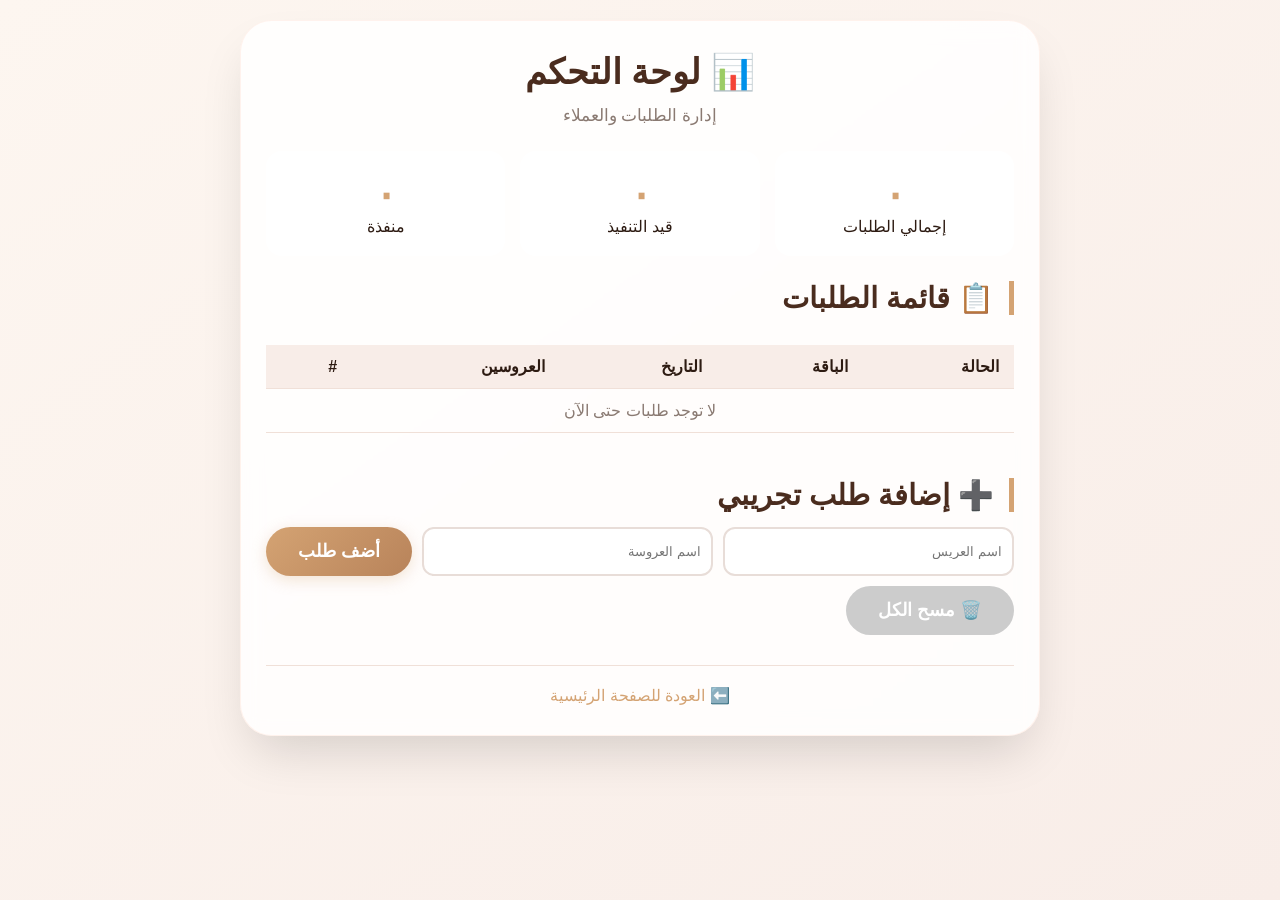
<file: admin.html>
<!DOCTYPE html>
<html lang="ar" dir="rtl">
<head>
    <meta charset="UTF-8">
    <meta name="viewport" content="width=device-width, initial-scale=1.0">
    <title>لوحة التحكم - دعوات زفاف</title>
    <link rel="stylesheet" href="style.css">
</head>
<body>
    <div class="container">
        <h1>📊 لوحة التحكم</h1>
        <p style="text-align: center; color: #8a7a72;">إدارة الطلبات والعملاء</p>

        <!-- إحصائيات سريعة -->
        <div class="admin-stats">
            <div class="stat-card">
                <div class="stat-number" id="totalOrders">٠</div>
                <div>إجمالي الطلبات</div>
            </div>
            <div class="stat-card">
                <div class="stat-number" id="pendingOrders">٠</div>
                <div>قيد التنفيذ</div>
            </div>
            <div class="stat-card">
                <div class="stat-number" id="completedOrders">٠</div>
                <div>منفذة</div>
            </div>
        </div>

        <!-- جدول الطلبات -->
        <h2>📋 قائمة الطلبات</h2>
        <div class="table-container">
            <table>
                <thead>
                    <tr>
                        <th>الحالة</th>
                        <th>الباقة</th>
                        <th>التاريخ</th>
                        <th>العروسين</th>
                        <th>#</th>
                    </tr>
                </thead>
                <tbody id="ordersTable">
                    <!-- هتظهر هنا الطلبات تلقائياً -->
                </tbody>
            </table>
        </div>

        <!-- نموذج إضافة طلب يدوي (للاختبار) -->
        <h2 style="margin-top: 30px;">➕ إضافة طلب تجريبي</h2>
        <div style="display: flex; gap: 10px; flex-wrap: wrap;">
            <input type="text" id="testGroom" placeholder="اسم العريس" style="flex:1; padding:10px; border-radius:12px; border:2px solid #e8ddd8;">
            <input type="text" id="testBride" placeholder="اسم العروسة" style="flex:1; padding:10px; border-radius:12px; border:2px solid #e8ddd8;">
            <button class="btn" onclick="addTestOrder()">أضف طلب</button>
        </div>
        <button class="btn" onclick="clearAllOrders()" style="background: #ccc; box-shadow: none; margin-top:10px;">🗑️ مسح الكل</button>

        <div style="text-align: center; margin-top: 30px; padding-top: 20px; border-top: 1px solid #f0e0d8;">
            <a href="index.html" style="color: #d4a373; text-decoration: none;">⬅️ العودة للصفحة الرئيسية</a>
        </div>
    </div>

    <script>
        // تحميل الطلبات من localStorage
        function loadOrders() {
            const orders = JSON.parse(localStorage.getItem('weddingOrders')) || [];
            const tbody = document.getElementById('ordersTable');
            tbody.innerHTML = '';
            
            if (orders.length === 0) {
                tbody.innerHTML = '<tr><td colspan="5" style="text-align:center; color:#8a7a72;">لا توجد طلبات حتى الآن</td></tr>';
                document.getElementById('totalOrders').textContent = '٠';
                document.getElementById('pendingOrders').textContent = '٠';
                document.getElementById('completedOrders').textContent = '٠';
                return;
            }
            
            let pending = 0, completed = 0;
            orders.forEach((order, index) => {
                const status = order.status || 'قيد التنفيذ';
                if (status === 'قيد التنفيذ') pending++;
                else completed++;
                
                const row = document.createElement('tr');
                row.innerHTML = `
                    <td>
                        <select onchange="updateOrder(${index}, this.value)" style="padding:5px; border-radius:8px; border:1px solid #e8ddd8;">
                            <option value="قيد التنفيذ" ${status === 'قيد التنفيذ' ? 'selected' : ''}>⏳ قيد التنفيذ</option>
                            <option value="منفذة" ${status === 'منفذة' ? 'selected' : ''}>✅ منفذة</option>
                        </select>
                    </td>
                    <td>${order.package}</td>
                    <td>${order.date || 'غير محدد'}</td>
                    <td>${order.groom} + ${order.bride}</td>
                    <td><button onclick="deleteOrder(${index})" style="background:#fde8e8; border:none; border-radius:50%; width:30px; height:30px; cursor:pointer;">✕</button></td>
                `;
                tbody.appendChild(row);
            });
            
            document.getElementById('totalOrders').textContent = orders.length;
            document.getElementById('pendingOrders').textContent = pending;
            document.getElementById('completedOrders').textContent = completed;
        }

        // تحديث حالة طلب
        function updateOrder(index, newStatus) {
            const orders = JSON.parse(localStorage.getItem('weddingOrders')) || [];
            orders[index].status = newStatus;
            localStorage.setItem('weddingOrders', JSON.stringify(orders));
            loadOrders();
        }

        // حذف طلب
        function deleteOrder(index) {
            if (confirm('متأكد من حذف هذا الطلب؟')) {
                const orders = JSON.parse(localStorage.getItem('weddingOrders')) || [];
                orders.splice(index, 1);
                localStorage.setItem('weddingOrders', JSON.stringify(orders));
                loadOrders();
            }
        }

        // إضافة طلب تجريبي
        function addTestOrder() {
            const groom = document.getElementById('testGroom').value.trim();
            const bride = document.getElementById('testBride').value.trim();
            if (!groom || !bride) {
                alert('من فضلك أدخل اسم العريس والعروسة');
                return;
            }
            
            const orders = JSON.parse(localStorage.getItem('weddingOrders')) || [];
            orders.push({
                groom: groom,
                bride: bride,
                package: 'كلاسيكية',
                date: new Date().toLocaleDateString('ar-EG'),
                status: 'قيد التنفيذ'
            });
            localStorage.setItem('weddingOrders', JSON.stringify(orders));
            document.getElementById('testGroom').value = '';
            document.getElementById('testBride').value = '';
            loadOrders();
        }

        // مسح كل الطلبات
        function clearAllOrders() {
            if (confirm('متأكد من مسح جميع الطلبات؟')) {
                localStorage.removeItem('weddingOrders');
                loadOrders();
            }
        }

        // تحميل الطلبات عند فتح الصفحة
        loadOrders();
    </script>
</body>
</html>
</file>
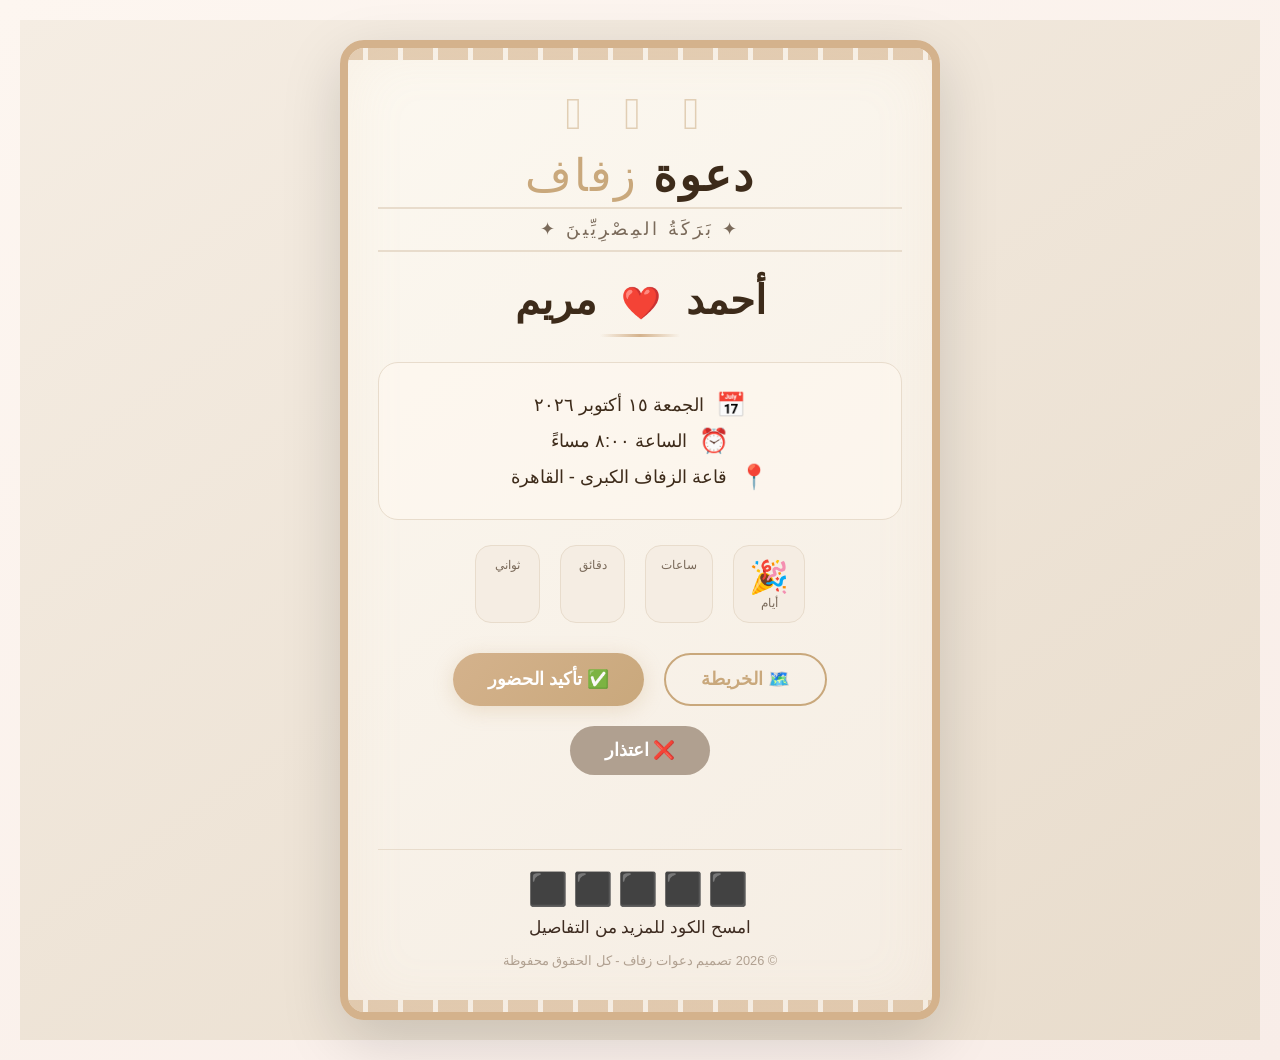
<file: invitation.html>
<!DOCTYPE html>
<html lang="ar" dir="rtl">
<head>
    <meta charset="UTF-8">
    <meta name="viewport" content="width=device-width, initial-scale=1.0">
    <title>دعوة زفاف - نفرح</title>
    <link rel="stylesheet" href="style.css">
    <style>
        /* ===== التنسيقات الخاصة بالدعوة المصرية ===== */
        
        /* الخلفية العامة */
        .egyptian-invite {
            min-height: 100vh;
            background: linear-gradient(145deg, #f5ede3 0%, #e8dccc 100%);
            display: flex;
            align-items: center;
            justify-content: center;
            padding: 20px;
            font-family: 'Tajawal', 'Arial', sans-serif;
        }

        /* بطاقة الدعوة - تحاكي ورق البردي */
        .invitation-card-egypt {
            max-width: 600px;
            width: 100%;
            background: linear-gradient(145deg, #fcf8f0, #f5ede3);
            border: 8px solid #d4b28c;
            border-radius: 24px;
            padding: 40px 30px;
            position: relative;
            box-shadow: 
                0 20px 60px rgba(0,0,0,0.15),
                inset 0 0 60px rgba(212, 178, 140, 0.1);
            overflow: hidden;
        }

        /* زخارف فرعونية (كورنيش) */
        .egyptian-border {
            position: absolute;
            top: 0;
            left: 0;
            right: 0;
            height: 12px;
            background: repeating-linear-gradient(
                90deg,
                #d4b28c 0px,
                #d4b28c 15px,
                #f5ede3 15px,
                #f5ede3 20px,
                #d4b28c 20px,
                #d4b28c 35px
            );
            opacity: 0.6;
        }

        .egyptian-border-bottom {
            position: absolute;
            bottom: 0;
            left: 0;
            right: 0;
            height: 12px;
            background: repeating-linear-gradient(
                90deg,
                #d4b28c 0px,
                #d4b28c 15px,
                #f5ede3 15px,
                #f5ede3 20px,
                #d4b28c 20px,
                #d4b28c 35px
            );
            opacity: 0.6;
        }

        /* رمز اللوتس والكوبرا */
        .symbol-top {
            text-align: center;
            font-size: 2.8rem;
            color: #c9a87c;
            letter-spacing: 15px;
            margin-bottom: 10px;
            opacity: 0.5;
        }

        /* النصوص الرئيسية */
        .invite-title {
            font-size: 2.8rem;
            font-weight: 700;
            color: #3d2b1a;
            text-align: center;
            margin: 5px 0;
            letter-spacing: 2px;
        }

        .invite-title span {
            color: #c9a87c;
            font-weight: 300;
        }

        .invite-subtitle {
            text-align: center;
            font-size: 1.1rem;
            color: #7a6a5a;
            margin-bottom: 25px;
            border-top: 2px solid #e8dccc;
            border-bottom: 2px solid #e8dccc;
            padding: 10px 0;
            letter-spacing: 3px;
        }

        /* أسماء العروسين - بالخط المصري التقليدي */
        .couple-names {
            text-align: center;
            font-size: 2.5rem;
            font-weight: 700;
            color: #3d2b1a;
            margin: 20px 0 10px;
            font-family: 'Amiri', 'Tajawal', serif;
        }

        .couple-names .heart-icon {
            color: #d4a373;
            margin: 0 15px;
            font-size: 2rem;
        }

        .couple-names .divider {
            display: block;
            width: 80px;
            height: 3px;
            background: linear-gradient(90deg, transparent, #d4b28c, transparent);
            margin: 10px auto;
        }

        /* تفاصيل الحفل */
        .event-details {
            background: rgba(255, 248, 240, 0.6);
            border-radius: 20px;
            padding: 20px;
            margin: 25px 0;
            border: 1px solid #e8dccc;
        }

        .detail-item {
            display: flex;
            align-items: center;
            justify-content: center;
            gap: 12px;
            margin: 8px 0;
            font-size: 1.15rem;
            color: #3d2b1a;
        }

        .detail-item .icon {
            font-size: 1.5rem;
            color: #c9a87c;
        }

        /* عداد تنازلي مصري */
        .countdown-egypt {
            display: flex;
            justify-content: center;
            gap: 20px;
            margin: 25px 0;
        }

        .countdown-egypt .item {
            text-align: center;
            background: #f5ede3;
            padding: 12px 15px;
            border-radius: 16px;
            min-width: 65px;
            border: 1px solid #e8dccc;
        }

        .countdown-egypt .number {
            font-size: 2rem;
            font-weight: 700;
            color: #3d2b1a;
            display: block;
            line-height: 1.2;
        }

        .countdown-egypt .label {
            font-size: 0.75rem;
            color: #7a6a5a;
            display: block;
        }

        /* الأزرار */
        .btn-egypt {
            display: inline-block;
            padding: 14px 35px;
            background: linear-gradient(135deg, #d4b28c, #c9a87c);
            color: #ffffff;
            border: none;
            border-radius: 50px;
            font-size: 1.1rem;
            font-weight: 600;
            cursor: pointer;
            transition: all 0.3s ease;
            text-decoration: none;
            box-shadow: 0 4px 20px rgba(201, 168, 124, 0.3);
            margin: 5px;
            min-width: 140px;
        }

        .btn-egypt:hover {
            transform: translateY(-2px);
            box-shadow: 0 6px 30px rgba(201, 168, 124, 0.4);
        }

        .btn-egypt-outline {
            background: transparent;
            color: #c9a87c;
            border: 2px solid #c9a87c;
            box-shadow: none;
        }

        .btn-egypt-outline:hover {
            background: #c9a87c;
            color: white;
        }

        /* رسالة تأكيد الحضور */
        #rsvpMessage {
            margin-top: 20px;
            padding: 12px;
            border-radius: 12px;
            text-align: center;
            font-size: 1.1rem;
            transition: all 0.3s ease;
        }

        .rsvp-success {
            background: #e8f5e9;
            color: #2e7d32;
        }

        .rsvp-decline {
            background: #fbe9e7;
            color: #c62828;
        }

        /* تذييل الدعوة */
        .invite-footer {
            text-align: center;
            margin-top: 25px;
            padding-top: 15px;
            border-top: 1px solid #e8dccc;
            font-size: 0.85rem;
            color: #9a8a7a;
        }

        .invite-footer .qr-code {
            font-size: 2rem;
            margin: 5px 0;
            letter-spacing: 5px;
        }

        /* توافق الموبايل */
        @media (max-width: 500px) {
            .invitation-card-egypt {
                padding: 25px 15px;
            }
            .invite-title {
                font-size: 2rem;
            }
            .couple-names {
                font-size: 1.8rem;
            }
            .countdown-egypt {
                gap: 10px;
            }
            .countdown-egypt .item {
                padding: 8px 10px;
                min-width: 50px;
            }
            .countdown-egypt .number {
                font-size: 1.5rem;
            }
            .btn-egypt {
                padding: 12px 20px;
                font-size: 0.95rem;
                min-width: 110px;
            }
        }
    </style>
</head>
<body>

    <div class="egyptian-invite">
        <div class="invitation-card-egypt">

            <!-- الزخارف العلوية والسفلية -->
            <div class="egyptian-border"></div>
            <div class="egyptian-border-bottom"></div>

            <!-- رموز اللوتس -->
            <div class="symbol-top">𓆸 𓆣 𓆸</div>

            <!-- محتوى الدعوة -->
            <div class="invite-title">
                دعوة <span>زفاف</span>
            </div>
            <div class="invite-subtitle">
                ✦ بَرَكَةُ المِصْرِيِّينَ ✦
            </div>

            <!-- أسماء العروسين -->
            <div class="couple-names">
                أحمد
                <span class="heart-icon">❤️</span>
                مريم
                <span class="divider"></span>
            </div>

            <!-- تفاصيل الحفل -->
            <div class="event-details">
                <div class="detail-item">
                    <span class="icon">📅</span>
                    <span>الجمعة ١٥ أكتوبر ٢٠٢٦</span>
                </div>
                <div class="detail-item">
                    <span class="icon">⏰</span>
                    <span>الساعة ٨:٠٠ مساءً</span>
                </div>
                <div class="detail-item">
                    <span class="icon">📍</span>
                    <span>قاعة الزفاف الكبرى - القاهرة</span>
                </div>
            </div>

            <!-- عداد تنازلي -->
            <div class="countdown-egypt">
                <div class="item">
                    <span class="number" id="days">--</span>
                    <span class="label">أيام</span>
                </div>
                <div class="item">
                    <span class="number" id="hours">--</span>
                    <span class="label">ساعات</span>
                </div>
                <div class="item">
                    <span class="number" id="minutes">--</span>
                    <span class="label">دقائق</span>
                </div>
                <div class="item">
                    <span class="number" id="seconds">--</span>
                    <span class="label">ثواني</span>
                </div>
            </div>

            <!-- أزرار الإجراءات -->
            <div style="display: flex; flex-wrap: wrap; gap: 10px; justify-content: center; margin-top: 10px;">
                <a href="https://maps.google.com" target="_blank" class="btn-egypt btn-egypt-outline">
                    🗺️ الخريطة
                </a>
                <button onclick="rsvp('حضور')" class="btn-egypt">
                    ✅ تأكيد الحضور
                </button>
                <button onclick="rsvp('اعتذار')" class="btn-egypt" style="background: #b0a090; box-shadow: none;">
                    ❌ اعتذار
                </button>
            </div>

            <!-- رسالة RSVP -->
            <div id="rsvpMessage"></div>

            <!-- رمز QR Code (تخيلي) -->
            <div class="invite-footer">
                <div class="qr-code">⬛⬛⬛⬛⬛</div>
                <p style="margin: 5px 0;">امسح الكود للمزيد من التفاصيل</p>
                <p style="font-size: 0.8rem; color: #b0a090;">© 2026 تصميم دعوات زفاف - كل الحقوق محفوظة</p>
            </div>

        </div>
    </div>

    <script>
        // ===== العداد التنازلي =====
        function startCountdown() {
            // غير التاريخ ده للتاريخ الفعلي للزفاف
            const weddingDate = new Date('2026-10-15T20:00:00').getTime();
            const now = new Date().getTime();
            const diff = weddingDate - now;

            if (diff <= 0) {
                document.getElementById('days').textContent = '🎉';
                document.getElementById('hours').textContent = '';
                document.getElementById('minutes').textContent = '';
                document.getElementById('seconds').textContent = '';
                return;
            }

            const days = Math.floor(diff / (1000 * 60 * 60 * 24));
            const hours = Math.floor((diff % (1000 * 60 * 60 * 24)) / (1000 * 60 * 60));
            const minutes = Math.floor((diff % (1000 * 60 * 60)) / (1000 * 60));
            const seconds = Math.floor((diff % (1000 * 60)) / 1000);

            document.getElementById('days').textContent = days;
            document.getElementById('hours').textContent = hours;
            document.getElementById('minutes').textContent = minutes;
            document.getElementById('seconds').textContent = seconds;
        }

        startCountdown();
        setInterval(startCountdown, 1000);

        // ===== دالة RSVP =====
        function rsvp(status) {
            const msgDiv = document.getElementById('rsvpMessage');
            if (status === 'حضور') {
                msgDiv.innerHTML = '🎉 شكراً لتأكيد حضورك! في انتظارك يوم الفرح.';
                msgDiv.className = 'rsvp-success';
            } else {
                msgDiv.innerHTML = '😔 نشعر بالأسف لاعتذارك، سنفتقدك.';
                msgDiv.className = 'rsvp-decline';
            }

            // إرسال الرد لـ localStorage (تقدر تطورها لـ API بعدين)
            const rsvpData = {
                event: 'أحمد ومريم',
                status: status,
                date: new Date().toISOString()
            };
            localStorage.setItem('lastRSVP', JSON.stringify(rsvpData));
            console.log('تم تسجيل الرد:', rsvpData);
        }
    </script>

</body>
</html>
</file>
<file: style.css>
/* style.css - ملف التنسيقات الموحد */

* {
    margin: 0;
    padding: 0;
    box-sizing: border-box;
    font-family: 'Tajawal', 'Segoe UI', sans-serif;
}

body {
    background: linear-gradient(145deg, #fdf6f0 0%, #f8ede8 100%);
    color: #2d1b12;
    min-height: 100vh;
    padding: 20px;
}

/* الحاوية الرئيسية */
.container {
    max-width: 800px;
    margin: 0 auto;
    background: rgba(255, 255, 255, 0.85);
    backdrop-filter: blur(10px);
    border-radius: 32px;
    padding: 30px 25px;
    box-shadow: 0 25px 50px -12px rgba(0, 0, 0, 0.15);
    border: 1px solid rgba(255, 215, 200, 0.3);
}

/* العناوين */
h1 {
    font-size: 2.2rem;
    text-align: center;
    color: #4a2c1e;
    margin-bottom: 8px;
}

h1 span {
    color: #d4a373;
}

h2 {
    font-size: 1.8rem;
    color: #4a2c1e;
    margin: 25px 0 15px;
    border-right: 5px solid #d4a373;
    padding-right: 15px;
}

h3 {
    font-size: 1.3rem;
    color: #5a3a2a;
    margin: 15px 0 10px;
}

/* النصوص */
p {
    line-height: 1.8;
    color: #3d2b20;
    font-size: 1.05rem;
}

/* البطاقات والصناديق */
.card {
    background: white;
    border-radius: 20px;
    padding: 20px;
    margin: 15px 0;
    box-shadow: 0 4px 15px rgba(0, 0, 0, 0.05);
    border: 1px solid rgba(212, 163, 115, 0.15);
    transition: all 0.3s ease;
}

.card:hover {
    transform: translateY(-3px);
    box-shadow: 0 8px 30px rgba(212, 163, 115, 0.15);
}

/* الأزرار */
.btn {
    display: inline-block;
    padding: 14px 32px;
    background: linear-gradient(135deg, #d4a373, #b8835a);
    color: white;
    border: none;
    border-radius: 50px;
    font-size: 1.1rem;
    font-weight: 600;
    cursor: pointer;
    transition: all 0.3s ease;
    text-decoration: none;
    text-align: center;
    box-shadow: 0 4px 15px rgba(212, 163, 115, 0.3);
}

.btn:hover {
    transform: scale(1.02);
    box-shadow: 0 6px 25px rgba(212, 163, 115, 0.4);
}

.btn-whatsapp {
    background: linear-gradient(135deg, #25D366, #128C7E);
    box-shadow: 0 4px 15px rgba(37, 211, 102, 0.3);
}

/* قائمة الباقات */
.package {
    border: 2px solid #f0e0d8;
    border-radius: 20px;
    padding: 20px;
    margin: 15px 0;
    transition: all 0.3s ease;
}

.package.vip {
    border-color: #d4a373;
    background: linear-gradient(135deg, #fffaf5, #fdf6f0);
}

.price {
    font-size: 2rem;
    font-weight: 700;
    color: #4a2c1e;
}

.price span {
    font-size: 1rem;
    font-weight: 400;
    color: #8a7a72;
}

/* نموذج الطلب */
.form-group {
    margin: 20px 0;
}

.form-group label {
    display: block;
    margin-bottom: 6px;
    font-weight: 600;
    color: #4a2c1e;
}

.form-group input,
.form-group textarea,
.form-group select {
    width: 100%;
    padding: 14px 18px;
    border: 2px solid #e8ddd8;
    border-radius: 16px;
    font-size: 1rem;
    background: white;
    transition: all 0.3s ease;
}

.form-group input:focus,
.form-group textarea:focus {
    border-color: #d4a373;
    outline: none;
    box-shadow: 0 0 0 4px rgba(212, 163, 115, 0.1);
}

/* العدّاد التنازلي */
.countdown {
    display: flex;
    justify-content: center;
    gap: 15px;
    margin: 25px 0;
}

.countdown-item {
    background: white;
    padding: 15px 20px;
    border-radius: 16px;
    text-align: center;
    min-width: 70px;
    box-shadow: 0 4px 15px rgba(0, 0, 0, 0.05);
}

.countdown-item .number {
    font-size: 2rem;
    font-weight: 700;
    color: #4a2c1e;
}

.countdown-item .label {
    font-size: 0.8rem;
    color: #8a7a72;
}

/* معرض الصور */
.gallery {
    display: grid;
    grid-template-columns: repeat(auto-fit, minmax(200px, 1fr));
    gap: 15px;
    margin: 20px 0;
}

.gallery img {
    width: 100%;
    height: 200px;
    object-fit: cover;
    border-radius: 16px;
    transition: all 0.3s ease;
}

.gallery img:hover {
    transform: scale(1.02);
}

/* لوحة التحكم */
.admin-stats {
    display: grid;
    grid-template-columns: repeat(auto-fit, minmax(150px, 1fr));
    gap: 15px;
    margin: 20px 0;
}

.stat-card {
    background: white;
    padding: 20px;
    border-radius: 16px;
    text-align: center;
}

.stat-number {
    font-size: 2.5rem;
    font-weight: 700;
    color: #d4a373;
}

/* جدول الطلبات */
.table-container {
    overflow-x: auto;
}

table {
    width: 100%;
    border-collapse: collapse;
    margin: 15px 0;
}

th, td {
    padding: 12px 15px;
    text-align: right;
    border-bottom: 1px solid #f0e0d8;
}

th {
    background: #f8ede8;
    font-weight: 600;
}

tr:hover {
    background: #fdf6f0;
}

/* رسائل التنبيه */
.alert {
    padding: 15px 20px;
    border-radius: 16px;
    margin: 15px 0;
}

.alert-success {
    background: #e6f7ec;
    color: #1a7a4a;
    border: 1px solid #b8e6cc;
}

.alert-error {
    background: #fde8e8;
    color: #a13a3a;
    border: 1px solid #f5c2c2;
}

/* التوافق مع الموبايل */
@media (max-width: 600px) {
    .container {
        padding: 20px 15px;
    }
    
    h1 {
        font-size: 1.8rem;
    }
    
    .countdown {
        gap: 10px;
    }
    
    .countdown-item {
        padding: 10px 15px;
        min-width: 55px;
    }
    
    .countdown-item .number {
        font-size: 1.5rem;
    }
    
    .gallery {
        grid-template-columns: 1fr 1fr;
    }
    
    .btn {
        padding: 12px 24px;
        font-size: 1rem;
    }
}
</file>
